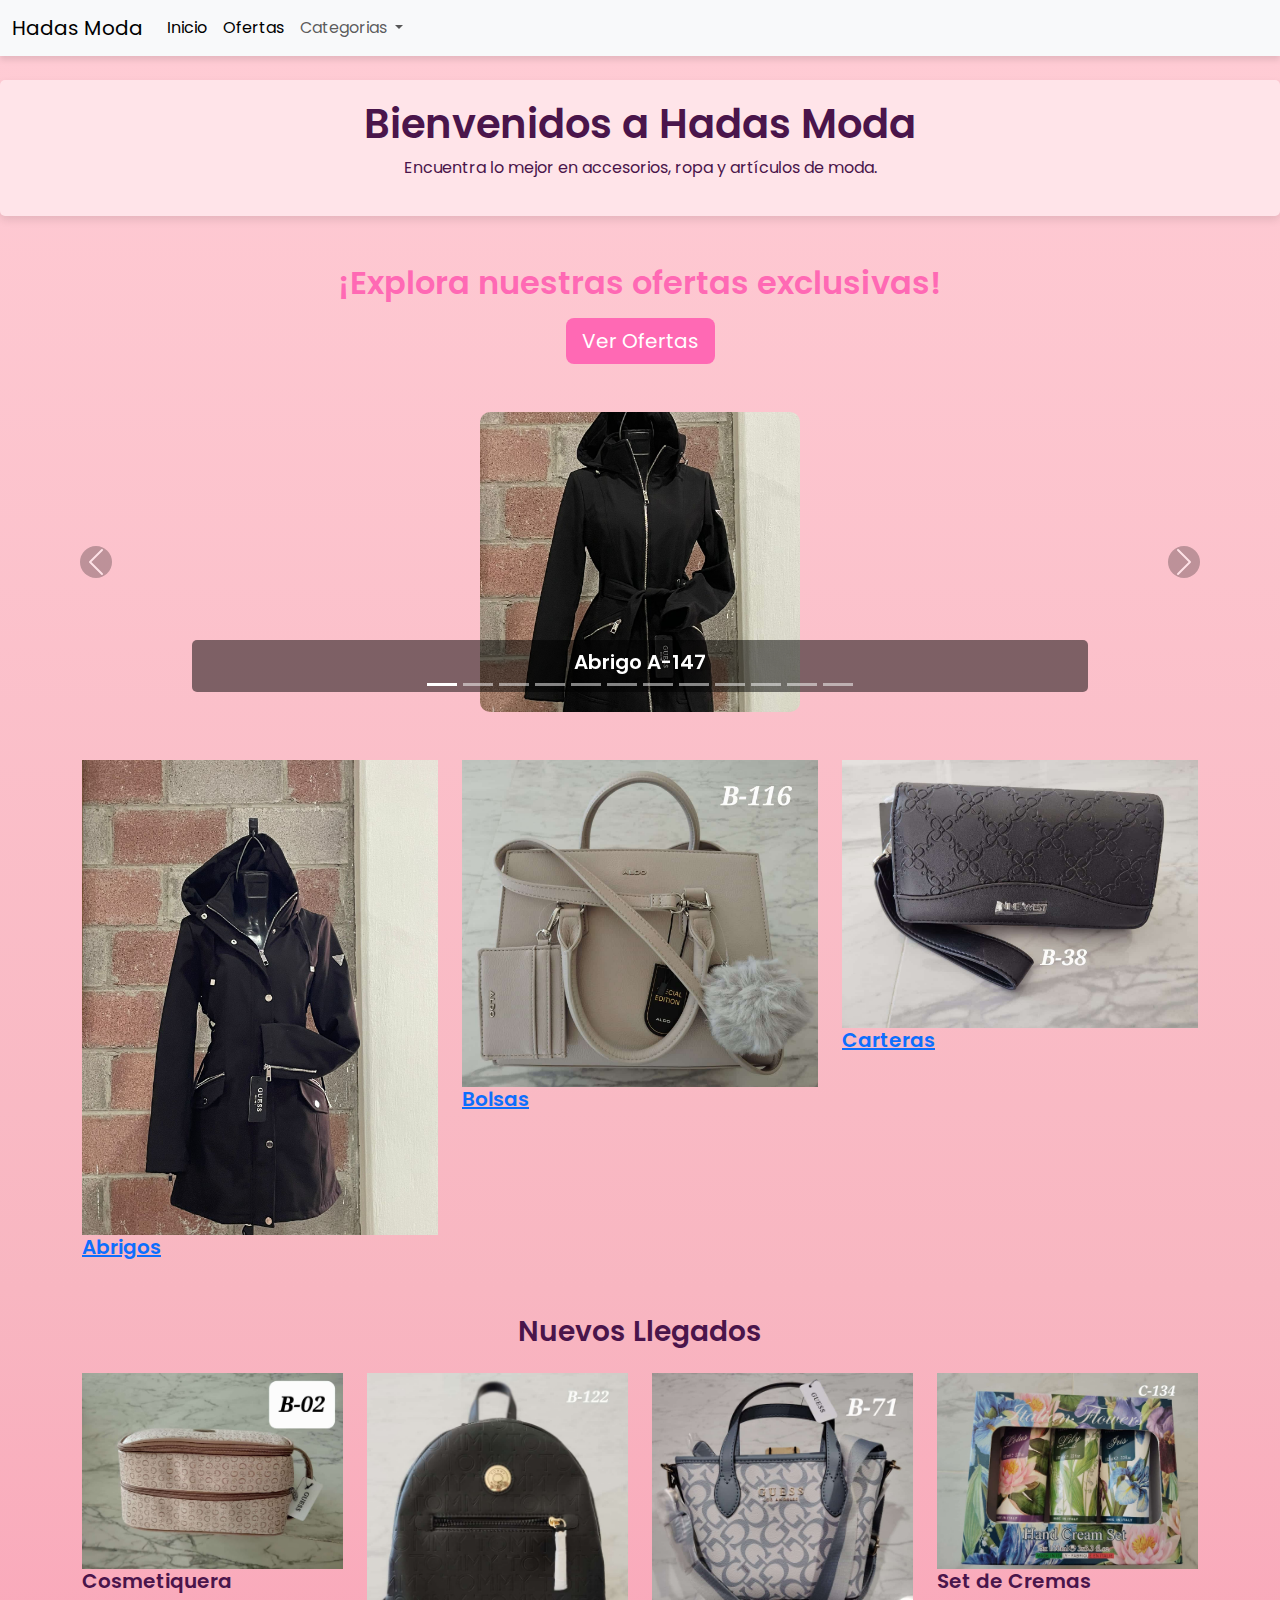
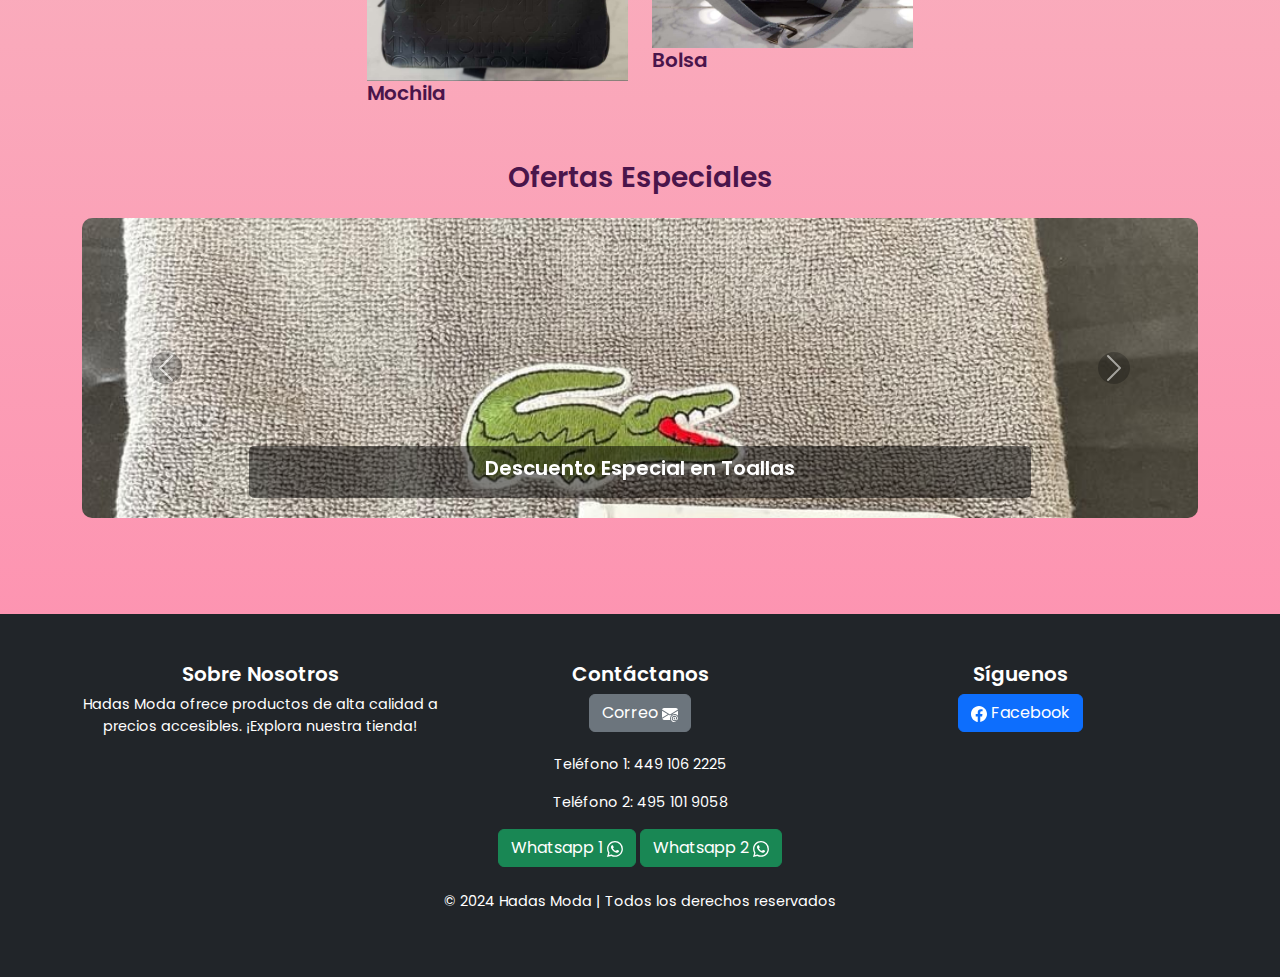
<file: index.html>
<!DOCTYPE html>
<html lang="en">

<head>
    <meta charset="UTF-8">
    <meta name="viewport" content="width=device-width, initial-scale=1.0">
    <title>Hadas Moda</title>
    <link rel="icon" href="./html/pages/images/Logo.jpg" type="image/x-icon">
    <link href="https://cdn.jsdelivr.net/npm/bootstrap@5.3.3/dist/css/bootstrap.min.css" rel="stylesheet"
        integrity="sha384-QWTKZyjpPEjISv5WaRU9OFeRpok6YctnYmDr5pNlyT2bRjXh0JMhjY6hW+ALEwIH" crossorigin="anonymous">
    <link rel="stylesheet" href="./styles/index.css">
    <link href="https://fonts.googleapis.com/css2?family=Poppins:wght@300;400;600&display=swap" rel="stylesheet">

</head>

<body>

    <nav class="navbar navbar-expand-lg bg-body-tertiary">
        <div class="container-fluid">
            <a class="navbar-brand" href="#">Hadas Moda</a>
            <button class="navbar-toggler" type="button" data-bs-toggle="collapse"
                data-bs-target="#navbarSupportedContent" aria-controls="navbarSupportedContent" aria-expanded="false"
                aria-label="Toggle navigation">
                <span class="navbar-toggler-icon"></span>
            </button>
            <div class="collapse navbar-collapse" id="navbarSupportedContent">
                <ul class="navbar-nav me-auto mb-2 mb-lg-0">
                    <li class="nav-item">
                        <a class="nav-link active" aria-current="page" href="./index.html">Inicio</a>
                    </li>
                    <li class="nav-item">
                        <a class="nav-link active" aria-current="page" href="./index.html">Ofertas</a>
                    </li>
                    <li class="nav-item dropdown">
                        <a class="nav-link dropdown-toggle" href="./index.html" role="button" data-bs-toggle="dropdown"
                            aria-expanded="false">
                            Categorias
                        </a>
                        <ul class="dropdown-menu">
                            <li><a class="dropdown-item" href="./html/pages/abrigos.html">Abrigos</a></li>
                            <li><a class="dropdown-item" href="./html/pages/bolsas.html">Bolsas</a></li>
                            <li><a class="dropdown-item" href="./html/pages/carteras.html">Carteras</a></li>
                            <li><a class="dropdown-item" href="./html/pages/chamarra.html">Chamarras</a></li>
                            <li><a class="dropdown-item" href="./html/pages/accesorios.html">Collares y Pulseras</a>
                            </li>
                            <li><a class="dropdown-item" href="./html/pages/mochila.html">Mochilas</a></li>
                            <li><a class="dropdown-item" href="./html/pages/cosmetiquera.html">Cosmetiqueras</a></li>
                            <li><a class="dropdown-item" href="./html/pages/perfume.html">Perfumes</a></li>
                            <li><a class="dropdown-item" href="./html/pages/crema.html">Cremas</a></li>
                            <li><a class="dropdown-item" href="./html/pages/toalla.html">Toallas</a></li>
                            <li><a class="dropdown-item" href="./html/pages/tenis.html">Tenis</a></li>
                        </ul>
                    </li>
                </ul>

            </div>
        </div>
    </nav>

    <!-- Mensaje de bienvenida -->
    <div class="welcome text-center my-4">
        <h1>Bienvenidos a Hadas Moda</h1>
        <p>Encuentra lo mejor en accesorios, ropa y artículos de moda.</p>
    </div>

    <section class="cta text-center my-5">
        <h2 class="mb-3">¡Explora nuestras ofertas exclusivas!</h2>
        <a href="./html/pages/ofertas.html" class="btn btn-primary btn-lg">Ver Ofertas</a>
    </section>


    <center>
        <div id="carouselExampleCaptions" class="carousel slide">
            <div class="carousel-indicators">
                <button type="button" data-bs-target="#carouselExampleCaptions" data-bs-slide-to="0" class="active"
                    aria-current="true" aria-label="Slide 1"></button>
                <button type="button" data-bs-target="#carouselExampleCaptions" data-bs-slide-to="1"
                    aria-label="Slide 2"></button>
                <button type="button" data-bs-target="#carouselExampleCaptions" data-bs-slide-to="2"
                    aria-label="Slide 3"></button>
                <button type="button" data-bs-target="#carouselExampleCaptions" data-bs-slide-to="3"
                    aria-label="Slide 4"></button>
                <button type="button" data-bs-target="#carouselExampleCaptions" data-bs-slide-to="4"
                    aria-label="Slide 5"></button>
                <button type="button" data-bs-target="#carouselExampleCaptions" data-bs-slide-to="5"
                    aria-label="Slide 6"></button>
                <button type="button" data-bs-target="#carouselExampleCaptions" data-bs-slide-to="6"
                    aria-label="Slide 7"></button>
                <button type="button" data-bs-target="#carouselExampleCaptions" data-bs-slide-to="7"
                    aria-label="Slide 8"></button>
                <button type="button" data-bs-target="#carouselExampleCaptions" data-bs-slide-to="8"
                    aria-label="Slide 9"></button>
                <button type="button" data-bs-target="#carouselExampleCaptions" data-bs-slide-to="9"
                    aria-label="Slide 10"></button>
                <button type="button" data-bs-target="#carouselExampleCaptions" data-bs-slide-to="10"
                    aria-label="Slide 11"></button>
                <button type="button" data-bs-target="#carouselExampleCaptions" data-bs-slide-to="11"
                    aria-label="Slide 12"></button>
            </div>
            <div class="carousel-inner">
                <div class="carousel-item active">
                    <img src="./html/pages/images/abrigo/A-147.jpg" class="d-block w-25" alt="Abrigo">
                    <div class="carousel-caption d-none d-md-block">
                        <h5>Abrigo A-147</h5>
                    </div>
                </div>
                <div class="carousel-item">
                    <img src="./html/pages/images/bolsas/B-112.jpg" class="d-block w-25" alt="Bolsa">
                    <div class="carousel-caption d-none d-md-block">
                        <h5>Bolsa B-122</h5>
                    </div>
                </div>
                <div class="carousel-item">
                    <img src="./html/pages/images/cartera/B-38.jpg" class="d-block w-25" alt="Cartera">
                    <div class="carousel-caption d-none d-md-block">
                        <h5>Cartera B-38</h5>
                    </div>
                </div>
                <div class="carousel-item">
                    <img src="./html/pages/images/chamarra/CH-150.jpg" class="d-block w-25" alt="Chamarra">
                    <div class="carousel-caption d-none d-md-block">
                        <h5>Chamarra CH-150</h5>
                    </div>
                </div>
                <div class="carousel-item">
                    <img src="./html/pages/images/collar/CD-139.jpg" class="d-block w-25" alt="Collar">
                    <div class="carousel-caption d-none d-md-block">
                        <h5>Collar CD-139</h5>
                    </div>
                </div>
                <div class="carousel-item">
                    <img src="./html/pages/images/cosmetiquera/B-02.jpg" class="d-block w-25" alt="Cosmetiquera">
                    <div class="carousel-caption d-none d-md-block">
                        <h5>Cosmetiquera B-02</h5>
                    </div>
                </div>
                <div class="carousel-item">
                    <img src="./html/pages/images/mochilas/B-123.jpg" class="d-block w-25" alt="Mochila">
                    <div class="carousel-caption d-none d-md-block">
                        <h5>Mochila B-123</h5>
                    </div>
                </div>
                <div class="carousel-item">
                    <img src="./html/pages/images/perfume/PF-141.jpg" class="d-block w-25" alt="Perfume">
                    <div class="carousel-caption d-none d-md-block">
                        <h5>Perfume P-141</h5>
                    </div>
                </div>
                <div class="carousel-item">
                    <img src="./html/pages/images/pulcera/P-138.jpg" class="d-block w-25" alt="Pulcera">
                    <div class="carousel-caption d-none d-md-block">
                        <h5>Pulcera P-138</h5>
                    </div>
                </div>
                <div class="carousel-item">
                    <img src="./html/pages/images/set cremas/C-130.jpg" class="d-block w-25" alt="Crema">
                    <div class="carousel-caption d-none d-md-block">
                        <h5>Set de Cremas C-130</h5>
                    </div>
                </div>
                <div class="carousel-item">
                    <img src="./html/pages/images/tenis/T-144.jpg" class="d-block w-25" alt="Tenis">
                    <div class="carousel-caption d-none d-md-block">
                        <h5>Tenis T-144</h5>
                    </div>
                </div>
                <div class="carousel-item">
                    <img src="./html/pages/images/toalla/T-153.jpg" class="d-block w-25" alt="Toalla">
                    <div class="carousel-caption d-none d-md-block">
                        <h5>Toalla T-153</h5>
                    </div>
                </div>
            </div>
            <button class="carousel-control-prev" type="button" data-bs-target="#carouselExampleCaptions"
                data-bs-slide="prev">
                <span class="carousel-control-prev-icon" aria-hidden="true"></span>
                <span class="visually-hidden">Previous</span>
            </button>
            <button class="carousel-control-next" type="button" data-bs-target="#carouselExampleCaptions"
                data-bs-slide="next">
                <span class="carousel-control-next-icon" aria-hidden="true"></span>
                <span class="visually-hidden">Next</span>
            </button>
        </div>
    </center>

    <!-- Categorías Destacadas -->
<section class="categories my-5">
    <div class="container">
        <div class="row">
            <div class="col-md-4">
                <a href="./html/pages/abrigos.html">
                    <img src="./html/pages/images/abrigo/A-148.jpg" class="img-fluid" alt="Abrigos">
                    <h5>Abrigos</h5>
                </a>
            </div>
            <div class="col-md-4">
                <a href="./html/pages/bolsas.html">
                    <img src="./html/pages/images/bolsas/B-106.jpg" class="img-fluid" alt="Bolsas">
                    <h5>Bolsas</h5>
                </a>
            </div>
            <div class="col-md-4">
                <a href="./html/pages/carteras.html">
                    <img src="./html/pages/images/cartera/B-38.jpg" class="img-fluid" alt="Carteras">
                    <h5>Carteras</h5>
                </a>
            </div>
            <!-- Añadir más categorías como "Chamarras", "Mochilas", "Perfumes", etc. -->
        </div>
    </div>
</section>

<!-- Nuevos Llegados -->
<section class="new-arrivals my-5">
    <div class="container">
        <h3 class="text-center mb-4">Nuevos Llegados</h3>
        <div class="row">
            <div class="col-md-3">
                <img src="./html/pages/images/cosmetiquera/B-02.jpg" class="img-fluid" alt="Nuevo Producto">
                <h5>Cosmetiquera</h5>
            </div>
            <div class="col-md-3">
                <img src="./html/pages/images/mochilas/B-122.jpg" class="img-fluid" alt="Nuevo Producto">
                <h5>Mochila</h5>
            </div>
            <div class="col-md-3">
                <img src="./html/pages/images/bolsas/B-71.jpg" class="img-fluid" alt="Nuevo Producto">
                <h5>Bolsa</h5>
            </div>
            <div class="col-md-3">
                <img src="./html/pages/images/set cremas/C-134.jpg" class="img-fluid" alt="Nuevo Producto">
                <h5>Set de Cremas</h5>
            </div>
        </div>
    </div>
</section>

<!-- Promociones Especiales -->
<section class="promotions my-5">
    <div class="container">
        <h3 class="text-center mb-4">Ofertas Especiales</h3>
        <div id="promotionCarousel" class="carousel slide" data-bs-ride="carousel">
            <div class="carousel-inner">
                <div class="carousel-item active">
                    <img src="./html/pages/images/toalla/T-153.jpg" class="d-block w-100" alt="Promoción 1">
                    <div class="carousel-caption">
                        <h5>Descuento Especial en Toallas</h5>
                    </div>
                </div>
                <div class="carousel-item">
                    <img src="./html/pages/images/pulcera/P-138.jpg" class="d-block w-100" alt="Promoción 2">
                    <div class="carousel-caption">
                        <h5>Ofertas en Pulceras</h5>
                    </div>
                </div>
                <!-- Añadir más promociones como esta -->
            </div>
            <button class="carousel-control-prev" type="button" data-bs-target="#promotionCarousel" data-bs-slide="prev">
                <span class="carousel-control-prev-icon" aria-hidden="true"></span>
                <span class="visually-hidden">Previous</span>
            </button>
            <button class="carousel-control-next" type="button" data-bs-target="#promotionCarousel" data-bs-slide="next">
                <span class="carousel-control-next-icon" aria-hidden="true"></span>
                <span class="visually-hidden">Next</span>
            </button>
        </div>
    </div>
</section>


    <br><br>

    <!-- Footer -->
    <footer class="footer bg-dark text-white py-5">
        <div class="container">
            <div class="row">
                <div class="col-md-4">
                    <h5>Sobre Nosotros</h5>
                    <p>Hadas Moda ofrece productos de alta calidad a precios accesibles. ¡Explora nuestra tienda!</p>
                </div>
                <div class="col-md-4">
                    <h5>Contáctanos</h5>
                    <button onclick="redirectToEmail()" type="button" class="btn btn-secondary" target="_blank">
                        Correo <i class="bi bi-envelope-at-fill"><svg xmlns="http://www.w3.org/2000/svg" width="16" height="16" fill="currentColor" class="bi bi-envelope-at-fill" viewBox="0 0 16 16">
                            <path d="M2 2A2 2 0 0 0 .05 3.555L8 8.414l7.95-4.859A2 2 0 0 0 14 2zm-2 9.8V4.698l5.803 3.546zm6.761-2.97-6.57 4.026A2 2 0 0 0 2 14h6.256A4.5 4.5 0 0 1 8 12.5a4.49 4.49 0 0 1 1.606-3.446l-.367-.225L8 9.586zM16 9.671V4.697l-5.803 3.546.338.208A4.5 4.5 0 0 1 12.5 8c1.414 0 2.675.652 3.5 1.671"/>
                            <path d="M15.834 12.244c0 1.168-.577 2.025-1.587 2.025-.503 0-1.002-.228-1.12-.648h-.043c-.118.416-.543.643-1.015.643-.77 0-1.259-.542-1.259-1.434v-.529c0-.844.481-1.4 1.26-1.4.585 0 .87.333.953.63h.03v-.568h.905v2.19c0 .272.18.42.411.42.315 0 .639-.415.639-1.39v-.118c0-1.277-.95-2.326-2.484-2.326h-.04c-1.582 0-2.64 1.067-2.64 2.724v.157c0 1.867 1.237 2.654 2.57 2.654h.045c.507 0 .935-.07 1.18-.18v.731c-.219.1-.643.175-1.237.175h-.044C10.438 16 9 14.82 9 12.646v-.214C9 10.36 10.421 9 12.485 9h.035c2.12 0 3.314 1.43 3.314 3.034zm-4.04.21v.227c0 .586.227.8.581.8.31 0 .564-.17.564-.743v-.367c0-.516-.275-.708-.572-.708-.346 0-.573.245-.573.791"/>
                          </svg></i>
                    </button><br><br>
                    <p>Teléfono 1: 449 106 2225</p>
                    <p>Teléfono 2: 495 101 9058</p>
                    <button onclick="redirectToWhatsApp1()" type="button" class="btn btn-success" target="_blank">
                        Whatsapp 1 <i class="bi bi-whatsapp"><svg xmlns="http://www.w3.org/2000/svg" width="16" height="16" fill="currentColor" class="bi bi-whatsapp" viewBox="0 0 16 16">
                            <path d="M13.601 2.326A7.85 7.85 0 0 0 7.994 0C3.627 0 .068 3.558.064 7.926c0 1.399.366 2.76 1.057 3.965L0 16l4.204-1.102a7.9 7.9 0 0 0 3.79.965h.004c4.368 0 7.926-3.558 7.93-7.93A7.9 7.9 0 0 0 13.6 2.326zM7.994 14.521a6.6 6.6 0 0 1-3.356-.92l-.24-.144-2.494.654.666-2.433-.156-.251a6.56 6.56 0 0 1-1.007-3.505c0-3.626 2.957-6.584 6.591-6.584a6.56 6.56 0 0 1 4.66 1.931 6.56 6.56 0 0 1 1.928 4.66c-.004 3.639-2.961 6.592-6.592 6.592m3.615-4.934c-.197-.099-1.17-.578-1.353-.646-.182-.065-.315-.099-.445.099-.133.197-.513.646-.627.775-.114.133-.232.148-.43.05-.197-.1-.836-.308-1.592-.985-.59-.525-.985-1.175-1.103-1.372-.114-.198-.011-.304.088-.403.087-.088.197-.232.296-.346.1-.114.133-.198.198-.33.065-.134.034-.248-.015-.347-.05-.099-.445-1.076-.612-1.47-.16-.389-.323-.335-.445-.34-.114-.007-.247-.007-.38-.007a.73.73 0 0 0-.529.247c-.182.198-.691.677-.691 1.654s.71 1.916.81 2.049c.098.133 1.394 2.132 3.383 2.992.47.205.84.326 1.129.418.475.152.904.129 1.246.08.38-.058 1.171-.48 1.338-.943.164-.464.164-.86.114-.943-.049-.084-.182-.133-.38-.232"/>
                          </svg></i>
                    </button>
                    <button onclick="redirectToWhatsApp2()" type="button" class="btn btn-success" target="_blank">
                        Whatsapp 2 <i class="bi bi-whatsapp"><svg xmlns="http://www.w3.org/2000/svg" width="16" height="16" fill="currentColor" class="bi bi-whatsapp" viewBox="0 0 16 16">
                            <path d="M13.601 2.326A7.85 7.85 0 0 0 7.994 0C3.627 0 .068 3.558.064 7.926c0 1.399.366 2.76 1.057 3.965L0 16l4.204-1.102a7.9 7.9 0 0 0 3.79.965h.004c4.368 0 7.926-3.558 7.93-7.93A7.9 7.9 0 0 0 13.6 2.326zM7.994 14.521a6.6 6.6 0 0 1-3.356-.92l-.24-.144-2.494.654.666-2.433-.156-.251a6.56 6.56 0 0 1-1.007-3.505c0-3.626 2.957-6.584 6.591-6.584a6.56 6.56 0 0 1 4.66 1.931 6.56 6.56 0 0 1 1.928 4.66c-.004 3.639-2.961 6.592-6.592 6.592m3.615-4.934c-.197-.099-1.17-.578-1.353-.646-.182-.065-.315-.099-.445.099-.133.197-.513.646-.627.775-.114.133-.232.148-.43.05-.197-.1-.836-.308-1.592-.985-.59-.525-.985-1.175-1.103-1.372-.114-.198-.011-.304.088-.403.087-.088.197-.232.296-.346.1-.114.133-.198.198-.33.065-.134.034-.248-.015-.347-.05-.099-.445-1.076-.612-1.47-.16-.389-.323-.335-.445-.34-.114-.007-.247-.007-.38-.007a.73.73 0 0 0-.529.247c-.182.198-.691.677-.691 1.654s.71 1.916.81 2.049c.098.133 1.394 2.132 3.383 2.992.47.205.84.326 1.129.418.475.152.904.129 1.246.08.38-.058 1.171-.48 1.338-.943.164-.464.164-.86.114-.943-.049-.084-.182-.133-.38-.232"/>
                          </svg></i>
                    </button>
                </div>
                <div class="col-md-4">
                    <h5>Síguenos</h5>
                    <button onclick="redirectToFacebook()" type="button" class="btn btn-primary" target="_blank">
                        <i class="bi bi-facebook"><svg xmlns="http://www.w3.org/2000/svg" width="16" height="16" fill="currentColor" class="bi bi-facebook" viewBox="0 0 16 16">
                            <path d="M16 8.049c0-4.446-3.582-8.05-8-8.05C3.58 0-.002 3.603-.002 8.05c0 4.017 2.926 7.347 6.75 7.951v-5.625h-2.03V8.05H6.75V6.275c0-2.017 1.195-3.131 3.022-3.131.876 0 1.791.157 1.791.157v1.98h-1.009c-.993 0-1.303.621-1.303 1.258v1.51h2.218l-.354 2.326H9.25V16c3.824-.604 6.75-3.934 6.75-7.951"/>
                          </svg></i> Facebook
                    </button>
                </div>
            </div>
            <p class="text-center mt-4">&copy; 2024 Hadas Moda | Todos los derechos reservados</p>
        </div>
    </footer>
    
    


    <script src="https://cdn.jsdelivr.net/npm/bootstrap@5.3.3/dist/js/bootstrap.bundle.min.js"
        integrity="sha384-YvpcrYf0tY3lHB60NNkmXc5s9fDVZLESaAA55NDzOxhy9GkcIdslK1eN7N6jIeHz"
        crossorigin="anonymous"></script>
        <script src="./js/contacto.js"></script>
</body>

</html>
</file>
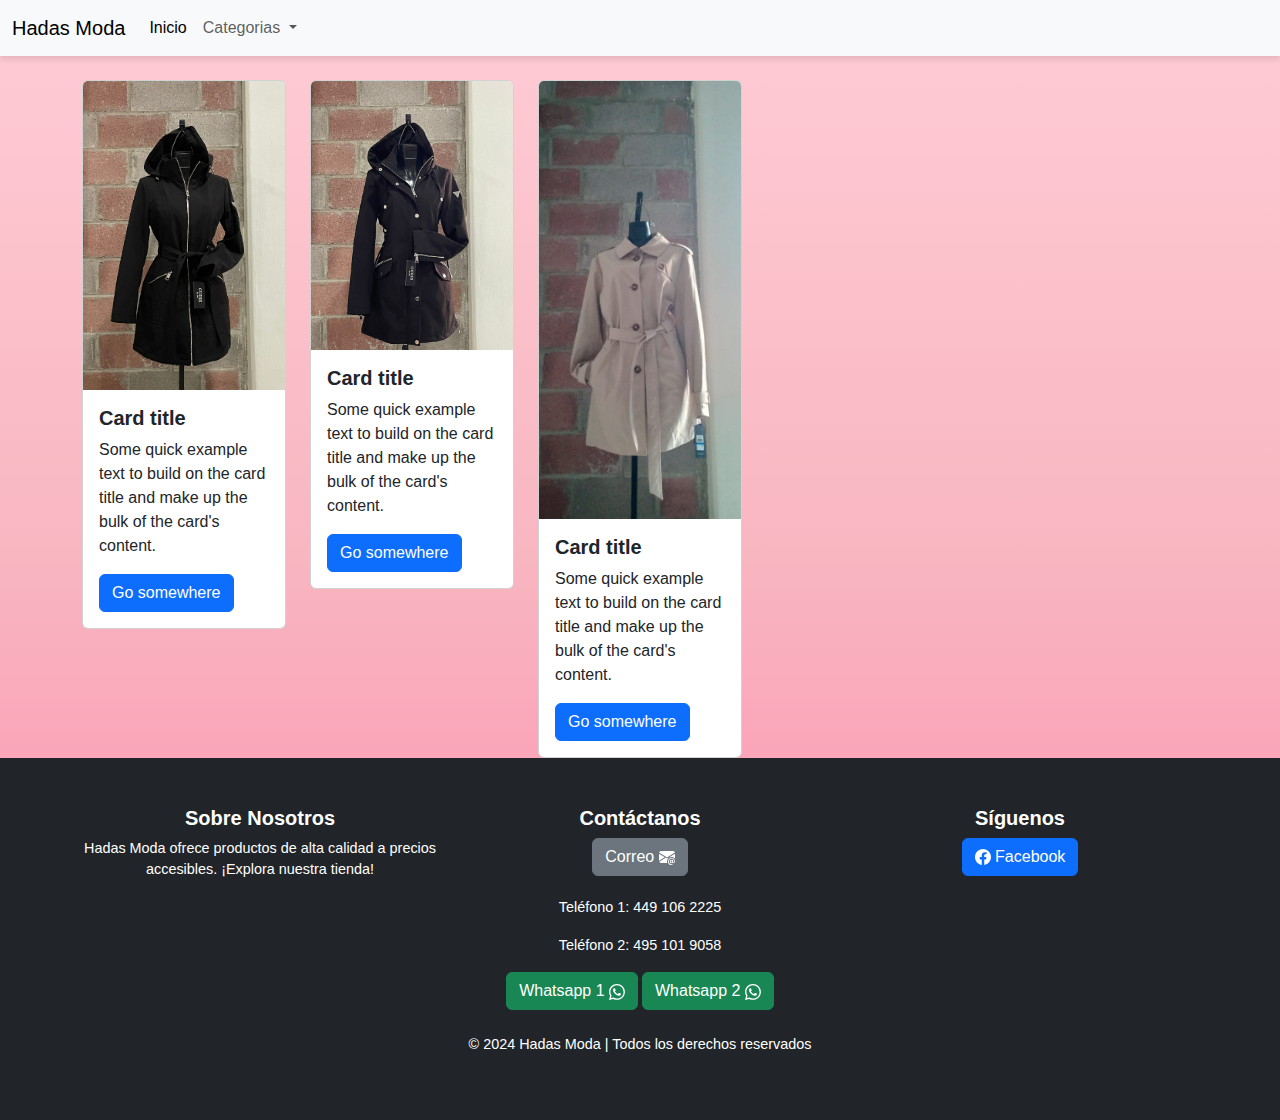
<file: html/pages/abrigos.html>
<!DOCTYPE html>
<html lang="en">

<head>
    <meta charset="UTF-8">
    <meta name="viewport" content="width=device-width, initial-scale=1.0">
    <title>Hadas Moda</title>
    <link rel="icon" href="../pages/images/Logo.jpg" type="image/x-icon">
    <link href="https://cdn.jsdelivr.net/npm/bootstrap@5.3.3/dist/css/bootstrap.min.css" rel="stylesheet"
        integrity="sha384-QWTKZyjpPEjISv5WaRU9OFeRpok6YctnYmDr5pNlyT2bRjXh0JMhjY6hW+ALEwIH" crossorigin="anonymous">
    <link rel="stylesheet" href="../../styles/abrigos.css">

</head>

<body>

    <nav class="navbar navbar-expand-lg bg-body-tertiary">
        <div class="container-fluid">
            <a class="navbar-brand" href="../../index.html">Hadas Moda</a>
            <button class="navbar-toggler" type="button" data-bs-toggle="collapse"
                data-bs-target="#navbarSupportedContent" aria-controls="navbarSupportedContent" aria-expanded="false"
                aria-label="Toggle navigation">
                <span class="navbar-toggler-icon"></span>
            </button>
            <div class="collapse navbar-collapse" id="navbarSupportedContent">
                <ul class="navbar-nav me-auto mb-2 mb-lg-0">
                    <li class="nav-item">
                        <a class="nav-link active" aria-current="page" href="../../index.html">Inicio</a>
                    </li>
                    <li class="nav-item dropdown">
                        <a class="nav-link dropdown-toggle" href="#" role="button" data-bs-toggle="dropdown"
                            aria-expanded="false">
                            Categorias
                        </a>
                        <ul class="dropdown-menu">
                            <li><a class="dropdown-item" href="./abrigos.html">Abrigos</a></li>
                            <li><a class="dropdown-item" href="./bolsas.html">Bolsas</a></li>
                            <li><a class="dropdown-item" href="./carteras.html">Carteras</a></li>
                            <li><a class="dropdown-item" href="./chamarra.html">Chamarras</a></li>
                            <li><a class="dropdown-item" href="./accesorios.html">Collares y Pulseras</a></li>
                            <li><a class="dropdown-item" href="./mochila.html">Mochilas</a></li>
                            <li><a class="dropdown-item" href="./cosmetiquera.html">Cosmetiqueras</a></li>
                            <li><a class="dropdown-item" href="./perfume.html">Perfumes</a></li>
                            <li><a class="dropdown-item" href="./crema.html">Cremas</a></li>
                            <li><a class="dropdown-item" href="./toalla.html">Toallas</a></li>
                            <li><a class="dropdown-item" href="./tenis.html">Tenis</a></li>
                        </ul>
                    </li>
                </ul>
            </div>
        </div>
    </nav>

    <div class="container mt-4">
        <div class="row row-cols-1 row-cols-md-5 g-4 card-columns">
            <!-- Aquí se colocan los cards dinámicos -->
            <div class="col">
                <div class="card">
                    <img src="../pages/images/abrigo/A-147.jpg" class="card-img-top" alt="...">
                    <div class="card-body">
                        <h5 class="card-title">Card title</h5>
                        <p class="card-text">Some quick example text to build on the card title and make up the bulk of the card's content.</p>
                        <a href="#" class="btn btn-primary">Go somewhere</a>
                    </div>
                </div>
            </div>
            <div class="col">
                <div class="card">
                    <img src="../pages/images/abrigo/A-148.jpg" class="card-img-top" alt="...">
                    <div class="card-body">
                        <h5 class="card-title">Card title</h5>
                        <p class="card-text">Some quick example text to build on the card title and make up the bulk of the card's content.</p>
                        <a href="#" class="btn btn-primary">Go somewhere</a>
                    </div>
                </div>
            </div>
            <div class="col">
                <div class="card">
                    <img src="../pages/images/abrigo/A-152.jpg" class="card-img-top" alt="...">
                    <div class="card-body">
                        <h5 class="card-title">Card title</h5>
                        <p class="card-text">Some quick example text to build on the card title and make up the bulk of the card's content.</p>
                        <a href="#" class="btn btn-primary">Go somewhere</a>
                    </div>
                </div>
            </div>
        </div>
    </div>

    <!-- Footer -->
    <footer class="footer bg-dark text-white py-5">
        <div class="container">
            <div class="row">
                <div class="col-md-4">
                    <h5>Sobre Nosotros</h5>
                    <p>Hadas Moda ofrece productos de alta calidad a precios accesibles. ¡Explora nuestra tienda!</p>
                </div>
                <div class="col-md-4">
                    <h5>Contáctanos</h5>
                    <button onclick="redirectToEmail()" type="button" class="btn btn-secondary" target="_blank">
                        Correo <i class="bi bi-envelope-at-fill"><svg xmlns="http://www.w3.org/2000/svg" width="16" height="16" fill="currentColor" class="bi bi-envelope-at-fill" viewBox="0 0 16 16">
                            <path d="M2 2A2 2 0 0 0 .05 3.555L8 8.414l7.95-4.859A2 2 0 0 0 14 2zm-2 9.8V4.698l5.803 3.546zm6.761-2.97-6.57 4.026A2 2 0 0 0 2 14h6.256A4.5 4.5 0 0 1 8 12.5a4.49 4.49 0 0 1 1.606-3.446l-.367-.225L8 9.586zM16 9.671V4.697l-5.803 3.546.338.208A4.5 4.5 0 0 1 12.5 8c1.414 0 2.675.652 3.5 1.671"/>
                            <path d="M15.834 12.244c0 1.168-.577 2.025-1.587 2.025-.503 0-1.002-.228-1.12-.648h-.043c-.118.416-.543.643-1.015.643-.77 0-1.259-.542-1.259-1.434v-.529c0-.844.481-1.4 1.26-1.4.585 0 .87.333.953.63h.03v-.568h.905v2.19c0 .272.18.42.411.42.315 0 .639-.415.639-1.39v-.118c0-1.277-.95-2.326-2.484-2.326h-.04c-1.582 0-2.64 1.067-2.64 2.724v.157c0 1.867 1.237 2.654 2.57 2.654h.045c.507 0 .935-.07 1.18-.18v.731c-.219.1-.643.175-1.237.175h-.044C10.438 16 9 14.82 9 12.646v-.214C9 10.36 10.421 9 12.485 9h.035c2.12 0 3.314 1.43 3.314 3.034zm-4.04.21v.227c0 .586.227.8.581.8.31 0 .564-.17.564-.743v-.367c0-.516-.275-.708-.572-.708-.346 0-.573.245-.573.791"/>
                          </svg></i>
                    </button><br><br>
                    <p>Teléfono 1: 449 106 2225</p>
                    <p>Teléfono 2: 495 101 9058</p>
                    <button onclick="redirectToWhatsApp1()" type="button" class="btn btn-success" target="_blank">
                        Whatsapp 1 <i class="bi bi-whatsapp"><svg xmlns="http://www.w3.org/2000/svg" width="16" height="16" fill="currentColor" class="bi bi-whatsapp" viewBox="0 0 16 16">
                            <path d="M13.601 2.326A7.85 7.85 0 0 0 7.994 0C3.627 0 .068 3.558.064 7.926c0 1.399.366 2.76 1.057 3.965L0 16l4.204-1.102a7.9 7.9 0 0 0 3.79.965h.004c4.368 0 7.926-3.558 7.93-7.93A7.9 7.9 0 0 0 13.6 2.326zM7.994 14.521a6.6 6.6 0 0 1-3.356-.92l-.24-.144-2.494.654.666-2.433-.156-.251a6.56 6.56 0 0 1-1.007-3.505c0-3.626 2.957-6.584 6.591-6.584a6.56 6.56 0 0 1 4.66 1.931 6.56 6.56 0 0 1 1.928 4.66c-.004 3.639-2.961 6.592-6.592 6.592m3.615-4.934c-.197-.099-1.17-.578-1.353-.646-.182-.065-.315-.099-.445.099-.133.197-.513.646-.627.775-.114.133-.232.148-.43.05-.197-.1-.836-.308-1.592-.985-.59-.525-.985-1.175-1.103-1.372-.114-.198-.011-.304.088-.403.087-.088.197-.232.296-.346.1-.114.133-.198.198-.33.065-.134.034-.248-.015-.347-.05-.099-.445-1.076-.612-1.47-.16-.389-.323-.335-.445-.34-.114-.007-.247-.007-.38-.007a.73.73 0 0 0-.529.247c-.182.198-.691.677-.691 1.654s.71 1.916.81 2.049c.098.133 1.394 2.132 3.383 2.992.47.205.84.326 1.129.418.475.152.904.129 1.246.08.38-.058 1.171-.48 1.338-.943.164-.464.164-.86.114-.943-.049-.084-.182-.133-.38-.232"/>
                          </svg></i>
                    </button>
                    <button onclick="redirectToWhatsApp2()" type="button" class="btn btn-success" target="_blank">
                        Whatsapp 2 <i class="bi bi-whatsapp"><svg xmlns="http://www.w3.org/2000/svg" width="16" height="16" fill="currentColor" class="bi bi-whatsapp" viewBox="0 0 16 16">
                            <path d="M13.601 2.326A7.85 7.85 0 0 0 7.994 0C3.627 0 .068 3.558.064 7.926c0 1.399.366 2.76 1.057 3.965L0 16l4.204-1.102a7.9 7.9 0 0 0 3.79.965h.004c4.368 0 7.926-3.558 7.93-7.93A7.9 7.9 0 0 0 13.6 2.326zM7.994 14.521a6.6 6.6 0 0 1-3.356-.92l-.24-.144-2.494.654.666-2.433-.156-.251a6.56 6.56 0 0 1-1.007-3.505c0-3.626 2.957-6.584 6.591-6.584a6.56 6.56 0 0 1 4.66 1.931 6.56 6.56 0 0 1 1.928 4.66c-.004 3.639-2.961 6.592-6.592 6.592m3.615-4.934c-.197-.099-1.17-.578-1.353-.646-.182-.065-.315-.099-.445.099-.133.197-.513.646-.627.775-.114.133-.232.148-.43.05-.197-.1-.836-.308-1.592-.985-.59-.525-.985-1.175-1.103-1.372-.114-.198-.011-.304.088-.403.087-.088.197-.232.296-.346.1-.114.133-.198.198-.33.065-.134.034-.248-.015-.347-.05-.099-.445-1.076-.612-1.47-.16-.389-.323-.335-.445-.34-.114-.007-.247-.007-.38-.007a.73.73 0 0 0-.529.247c-.182.198-.691.677-.691 1.654s.71 1.916.81 2.049c.098.133 1.394 2.132 3.383 2.992.47.205.84.326 1.129.418.475.152.904.129 1.246.08.38-.058 1.171-.48 1.338-.943.164-.464.164-.86.114-.943-.049-.084-.182-.133-.38-.232"/>
                          </svg></i>
                    </button>
                </div>
                <div class="col-md-4">
                    <h5>Síguenos</h5>
                    <button onclick="redirectToFacebook()" type="button" class="btn btn-primary" target="_blank">
                        <i class="bi bi-facebook"><svg xmlns="http://www.w3.org/2000/svg" width="16" height="16" fill="currentColor" class="bi bi-facebook" viewBox="0 0 16 16">
                            <path d="M16 8.049c0-4.446-3.582-8.05-8-8.05C3.58 0-.002 3.603-.002 8.05c0 4.017 2.926 7.347 6.75 7.951v-5.625h-2.03V8.05H6.75V6.275c0-2.017 1.195-3.131 3.022-3.131.876 0 1.791.157 1.791.157v1.98h-1.009c-.993 0-1.303.621-1.303 1.258v1.51h2.218l-.354 2.326H9.25V16c3.824-.604 6.75-3.934 6.75-7.951"/>
                          </svg></i> Facebook
                    </button>
                </div>
            </div>
            <p class="text-center mt-4">&copy; 2024 Hadas Moda | Todos los derechos reservados</p>
        </div>
    </footer>

    <!-- Scripts Bootstrap -->
    <script src="https://cdn.jsdelivr.net/npm/@popperjs/core@2.11.6/dist/umd/popper.min.js"
        integrity="sha384-oBqDVmMzVJ2wm+zzvmIAY2+ecW9iEJPpI+7Ew4V9VAsMOdUgsH0ePCGhzOG8J5yPQ" crossorigin="anonymous"></script>
    <script src="../../js/contacto.js"></script>
</body>

</html>
</file>
<file: styles/index.css>
body {
    font-family: 'Poppins', sans-serif;
    background: linear-gradient(to bottom, #ffccd5, #f8b6c1, #ff87ab);
    color: #4a154b;
    margin: 0;
    padding: 0;
}
h1, h2, h3, h4, h5, h6 {
    font-weight: 600;
}

.welcome {
    background-color: #ffe4e9;
    padding: 20px;
    border-radius: 5px;
    color: #4a154b;
    box-shadow: 0 4px 8px rgba(0, 0, 0, 0.1);
}

.cta h2 {
    color: #ff69b4; /* Un color temático */
}
.cta .btn {
    background-color: #ff69b4;
    border: none;
    transition: background-color 0.3s ease;
}
.cta .btn:hover {
    background-color: #ff4794;
}


.carousel-inner img {
    border-radius: 10px;
    max-height: 500px;
    object-fit: cover;
    margin: auto;
}

.carousel-item img {
    width: 100%; /* Ajusta al ancho del contenedor */
    height: 300px; /* Ajusta la altura fija, modifica según prefieras */
    object-fit: cover; /* Ajusta cómo la imagen se recorta para llenar el espacio */
}

.carousel-control-prev-icon,
.carousel-control-next-icon {
    background-color: rgba(0, 0, 0, 0.5);
    border-radius: 50%;
}
.carousel-caption {
    background: rgba(0, 0, 0, 0.5);
    border-radius: 5px;
    padding: 10px;
}

.navbar-brand img {
    width: 40px;
    height: auto;
    margin-right: 10px;
}
.nav-link:hover {
    color: #ff69b4 !important; /* Ejemplo de color temático */
    text-decoration: underline;
}
.navbar {
    box-shadow: 0 4px 6px rgba(0, 0, 0, 0.1);
}


.footer {
    background-color: #4a154b; /* Contraste oscuro */
    font-size: 0.9rem;
    color: #ffe4e9;
    padding: 10px;
    text-align: center;
}

.footer a {
    text-decoration: none;
    font-weight: bold;
    color: #ffccd5; /* Rosa claro */
    transition: color 0.3s ease;
}

.footer a:hover {
    color: #ff87ab; /* Rosa vibrante */
}
</file>
<file: styles/abrigos.css>
body {
    font-family: 'Poppins', sans-serif;
    background: linear-gradient(to bottom, #ffccd5, #f8b6c1, #ff87ab);
    color: #4a154b;
    margin: 0;
    padding: 0;
}
h1, h2, h3, h4, h5, h6 {
    font-weight: 600;
}

.welcome {
    background-color: #ffe4e9;
    padding: 20px;
    border-radius: 5px;
    color: #4a154b;
    box-shadow: 0 4px 8px rgba(0, 0, 0, 0.1);
}

.cta h2 {
    color: #ff69b4; /* Un color temático */
}
.cta .btn {
    background-color: #ff69b4;
    border: none;
    transition: background-color 0.3s ease;
}
.cta .btn:hover {
    background-color: #ff4794;
}


.carousel-inner img {
    border-radius: 10px;
    max-height: 500px;
    object-fit: cover;
    margin: auto;
}

.carousel-item img {
    width: 100%; /* Ajusta al ancho del contenedor */
    height: 300px; /* Ajusta la altura fija, modifica según prefieras */
    object-fit: cover; /* Ajusta cómo la imagen se recorta para llenar el espacio */
}

.carousel-control-prev-icon,
.carousel-control-next-icon {
    background-color: rgba(0, 0, 0, 0.5);
    border-radius: 50%;
}
.carousel-caption {
    background: rgba(0, 0, 0, 0.5);
    border-radius: 5px;
    padding: 10px;
}

.navbar-brand img {
    width: 40px;
    height: auto;
    margin-right: 10px;
}
.nav-link:hover {
    color: #ff69b4 !important; /* Ejemplo de color temático */
    text-decoration: underline;
}
.navbar {
    box-shadow: 0 4px 6px rgba(0, 0, 0, 0.1);
}


.footer {
    background-color: #4a154b; /* Contraste oscuro */
    font-size: 0.9rem;
    color: #ffe4e9;
    padding: 10px;
    text-align: center;
}

.footer a {
    text-decoration: none;
    font-weight: bold;
    color: #ffccd5; /* Rosa claro */
    transition: color 0.3s ease;
}

.footer a:hover {
    color: #ff87ab; /* Rosa vibrante */
}
</file>
